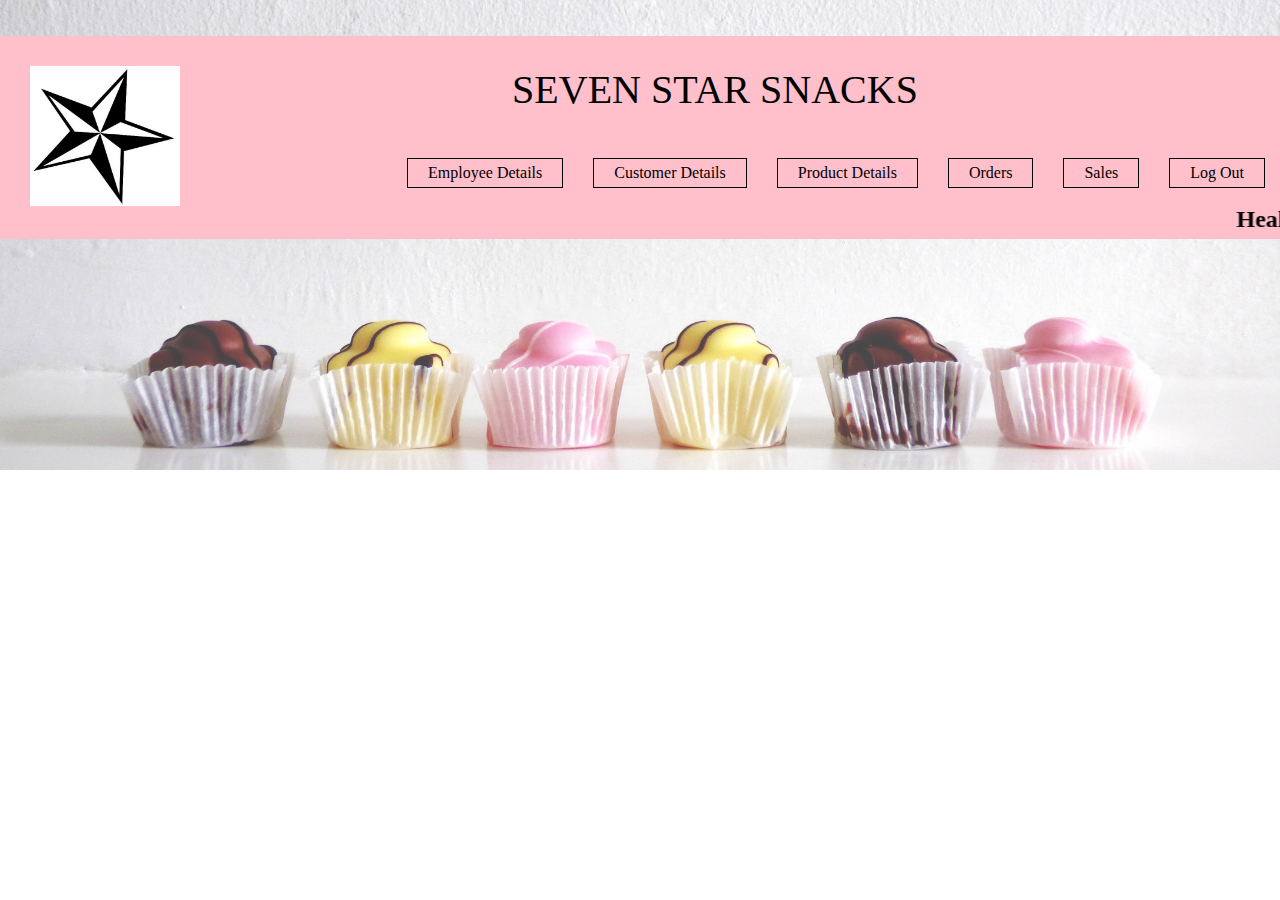
<file: index.html>
<!DOCTYPE html>
<html>
    <head>
    <title>7 STAR FOOD INDUSTRY</title>
   </head>
        <link rel="stylesheet"type="text/css"href="style1.css">
    <body>
        <style>
        body{
        background-image: url(bg4.jpg);
           background-repeat: no-repeat;
            background-size: cover;
            width: 100%;
            height: auto;
            }
        
ul
{
list-style-type:none;
margin:0;
padding:0;
overflow:hidden;
}
li
{
float:left;
}
header{
padding:30px;
font-size:40px;
color:black;
}
li a
{
    display:block;
    color: black;
    text-align: center;
    padding: 14px 16px;
    text-decoration: none;
}
li a:hover {
    background-color: white;
    }
 
</style>

<br><br>
         <div style="background-color: pink">
       <div class="topright">
        <header>
        <img src="logo.jpg" style="float:left; width:150px; height:140px;">
        <center>SEVEN STAR SNACKS</center></header>
        <ul>
            
            <li><a href="employee.jsp">Employee Details</a></li>
            <li><a href="customer.jsp">Customer Details</a></li>
            <li><a href="product.jsp">Product Details</a></li>
            <li><a href="order.jsp">Orders</a></li>
            <li><a href="sale.jsp">Sales</a></li>
            
            
            <li><a href="first.html">Log Out</a></li>
            
            </ul>
        </div>
       
        <h2><marquee>Healthy We</marquee></h2></div> 
    </div>
    </header>
        <div class="main">
       
        
    </body>
</html>
</file>
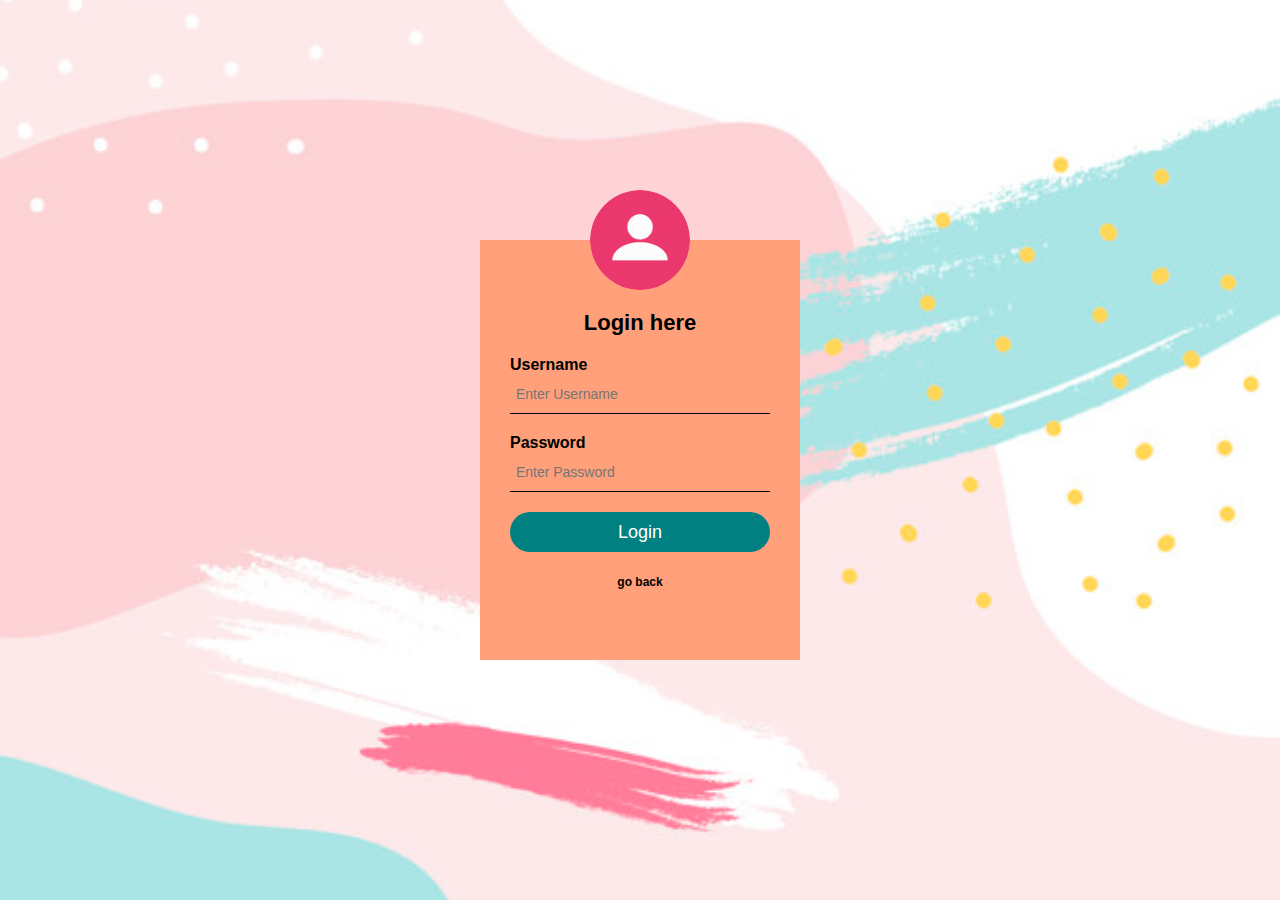
<file: admin.html>
<html>

<head>
    <title>Login form</title>
    <link href="log1.css" rel="stylesheet" type="text/css" >

<body > 
    <div class="loginbox">
        <img src ="avatar.png" class="avatar">
    <h1> Login here</h1>
        <form action="adminlogincheck.jsp" method="post">
        <p>Username</p>
        <input type="text" name= "username" placeholder=" Enter Username" required>
        <p>Password</p>
        <input type="password" name= "password" placeholder=" Enter Password" required>
        <input type="submit" name= "" value="Login">
            
       
       <h1><a href="first.html" style="color:black" >go back</a> </h1>  
        
        </form>
      
</div>
</body>
    </head>
    </html>
</file>
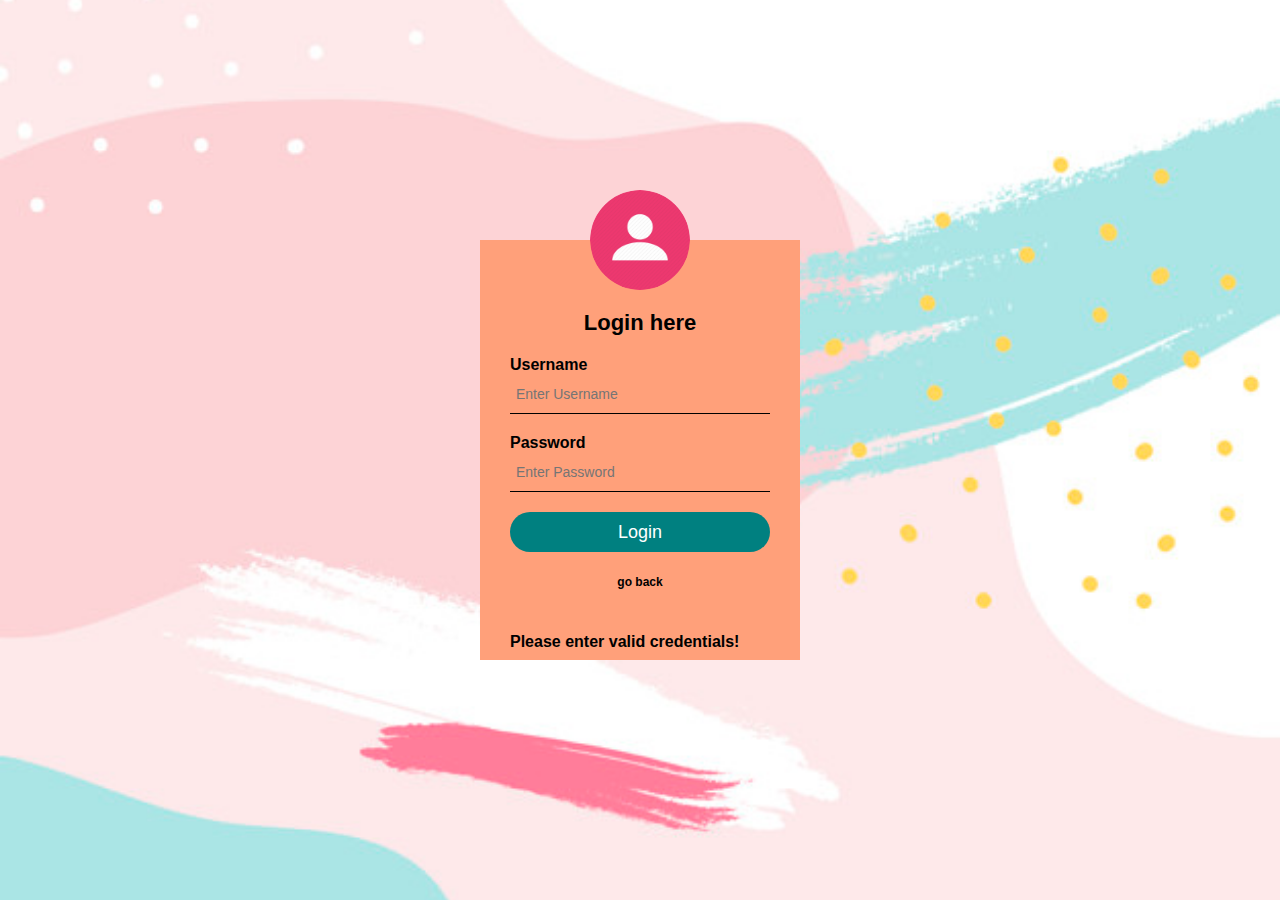
<file: error1.html>
<html>

<head>
    <title>Login form</title>
    <link href="log1.css" rel="stylesheet" type="text/css" >

<body > 
    <div class="loginbox">
        <img src ="avatar.png" class="avatar">
    <h1> Login here</h1>
        <form action="adminlogincheck.jsp" method="post">
        <p>Username</p>
        <input type="text" name= "username" placeholder=" Enter Username" required>
        <p>Password</p>
        <input type="password" name= "password" placeholder=" Enter Password" required>
        <input type="submit" name= "" value="Login">
            <h1><a href="first.html" style="color:black" >go back</a> </h1>
<h4>Please enter valid credentials!</h4>
        </form>

        
</div>
</body>
    </head>
    </html>
</file>
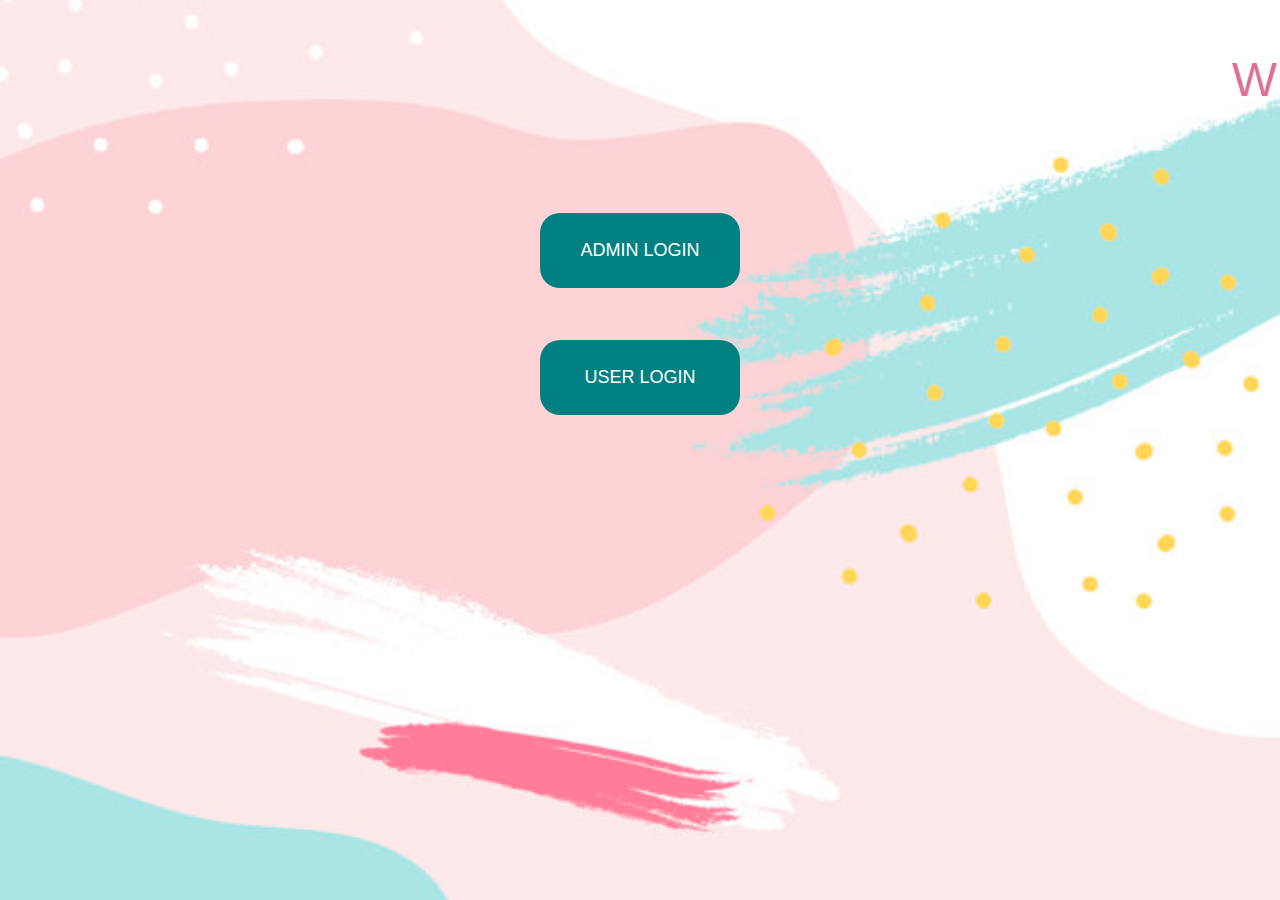
<file: first.html>
<html>
 
<head>
    <link rel="stylesheet" href="log1.css"> 
<body>
<center>
<br>
<br>
<marquee><p style="color:palevioletred"><font size=8>WELCOME TO FOOD INDUSTRY MANAGEMENT SYSTEM</font><p></marquee>
<title>LOGIN PAGE</title>
<style>
.button {
height: 250px;
width: 250px;
}
body
{
background-color:#008080
}
</style>

<br>
<br>
<br>
<br>
<br>
<br>
<body>

      
    <!-- Create a form then add button 
        inside the form -->
    <form action="admin.html"> 
        <button style="height:75px;width:200px;" class = "gfg" type="submit"> ADMIN LOGIN</button> 
        
    </form> 
<br><br>
    <form action="login.html"> 
        <button style="height:75px;width:200px;" class = "gfg" type="submit"> 
           USER LOGIN
        </button> 
    </form> 
</div>
</body> 
  
 
 

</center>
</body>
</html>
</file>
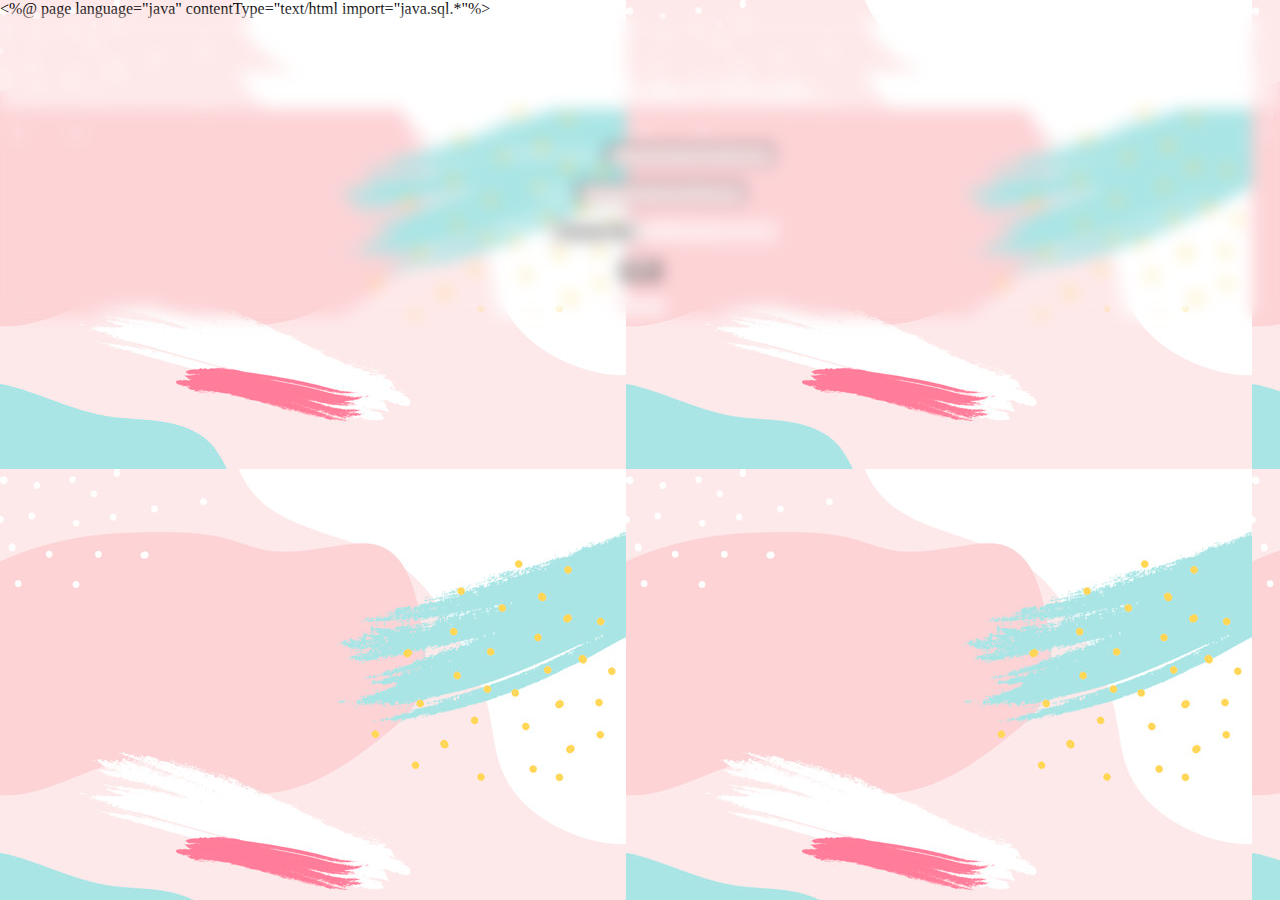
<file: imginsert.html>
<!DOCTYPE html>
<html>
<head>
<meta charset="ISO-8859-1">
 <link rel="stylesheet"type="text/css"href="sty.css">
<%@ page language="java" contentType="text/html import="java.sql.*"%>
<header>
<title>PRODUCTS</title>

<body>

    <div class="bodyright">
<div class="registration" style="color:white;">
<form name="form1" action="imginsert.jsp" method="post"  id="reg" enctype="multipart/form-data" >
<center><br><br><br>
<h1 >Enter the Product Details:</h1>
<br><br>

Product Name:  <input type="text"   name="pname" /><br/><br/>
Price:  <input type="number"   name="price" /><br/><br/>
    Image:  <input type="file"   name="fname" /><br/><br/>

<button class="title" name="signup"  value="sub"  >submit</button>

<br><br>
<a href="product.jsp" style="color: white">go back</a>
</center>
</form>   
        </div></div>

</body>
</html>
</file>
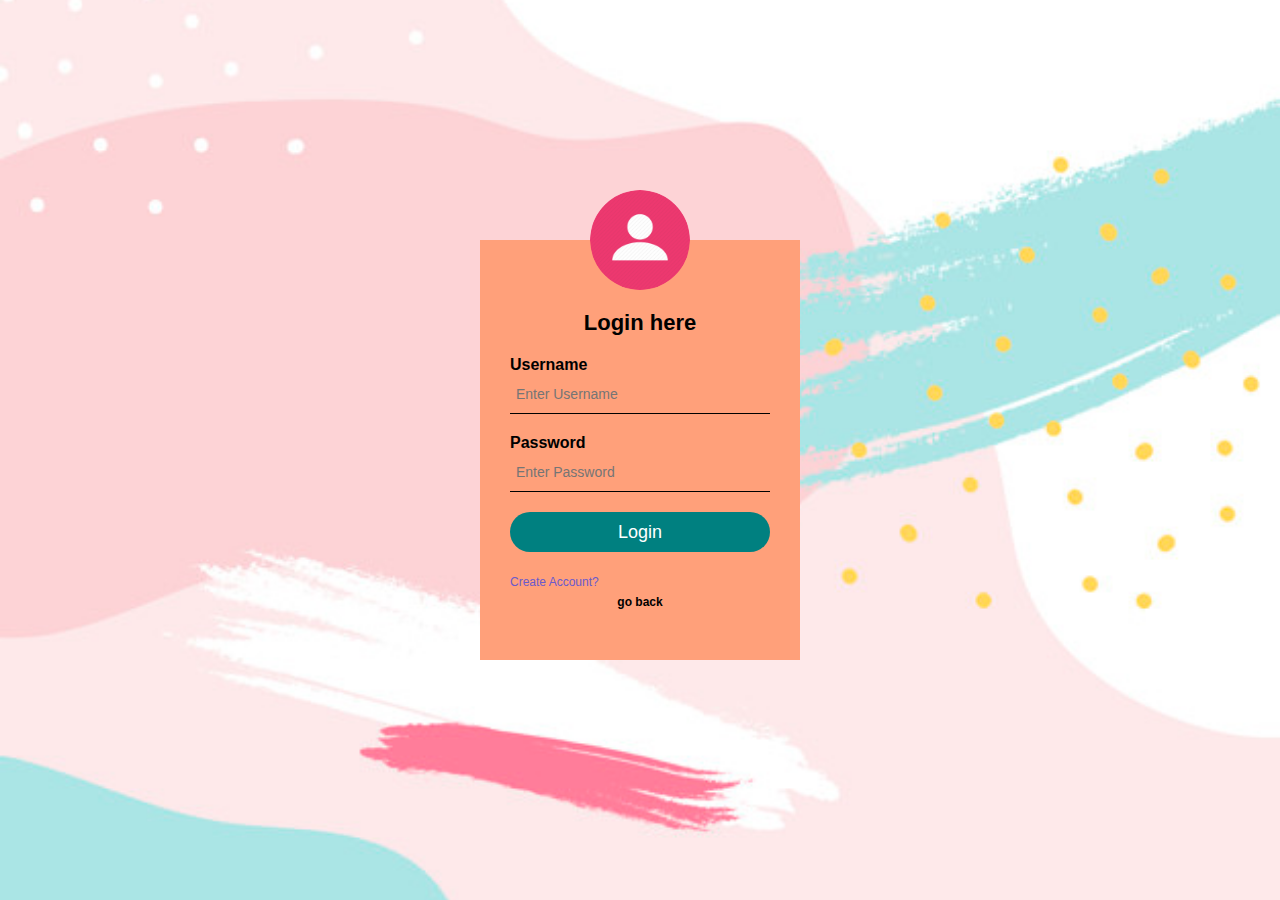
<file: login.html>
<html>

<head>
    <title>Login form</title>
    <link href="log1.css" rel="stylesheet" type="text/css" >

<body > 
    <div class="loginbox">
        <img src ="avatar.png" class="avatar">
        <h1> Login here</h1>
        <form action="userlogincheck.jsp" method="post">
            <p>Username</p>
            <input type="text" name= "username" placeholder=" Enter Username" required>
            <p>Password</p>
            <input type="password" name= "password" placeholder=" Enter Password" required>
            <input type="submit" name= "" value="Login">


            <a href ="customerregister.jsp" style="color: slateblue"> Create Account?</a>
            <h1><a href="first.html" style="color:black" >go back</a> </h1>
        </form>
        
</div>
</body>
    </head>
    </html>
</file>
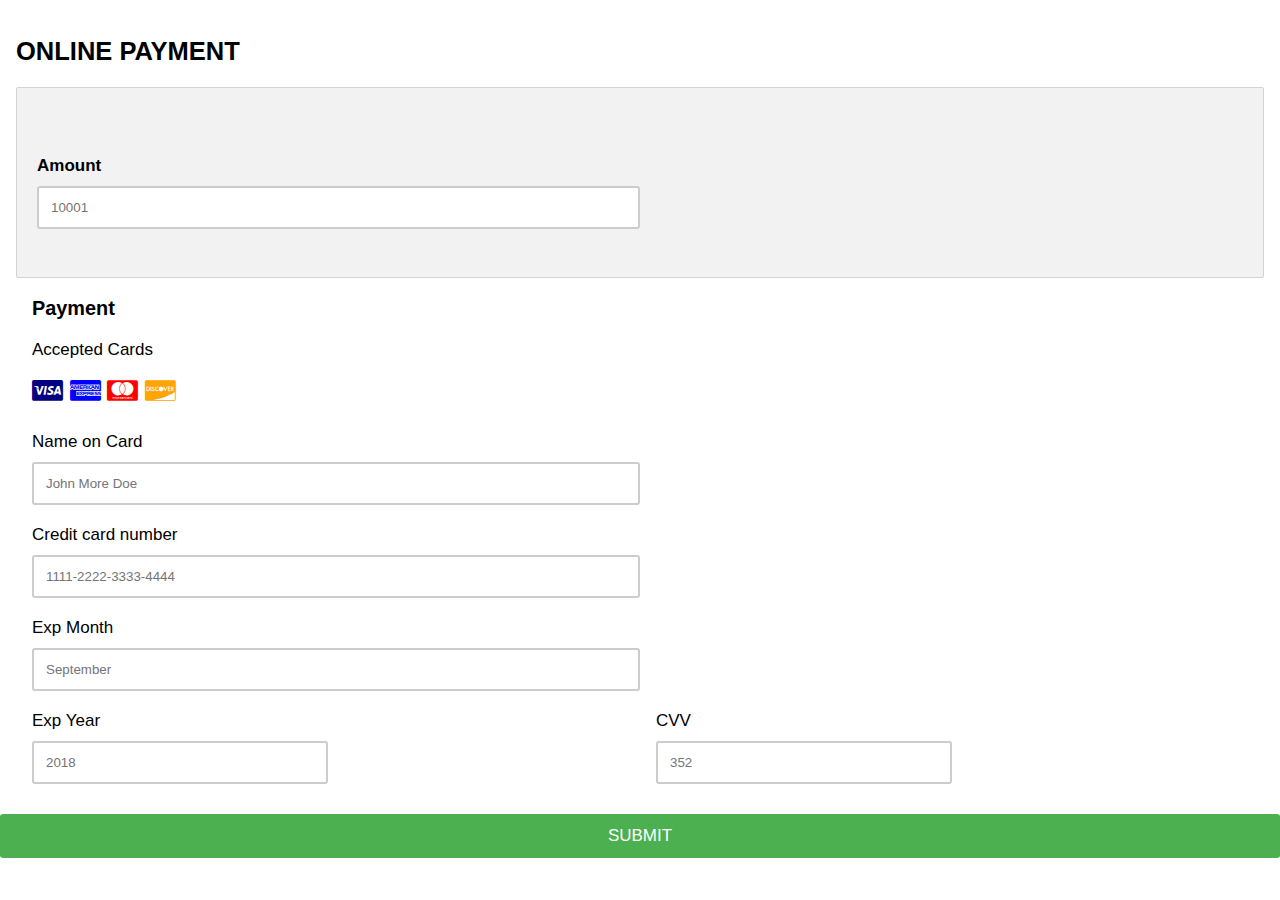
<file: payfees.html>
<!DOCTYPE html>
<html>
<head>
<meta name="viewport" content="width=device-width, initial-scale=1">
<link rel="stylesheet" href="https://cdnjs.cloudflare.com/ajax/libs/font-awesome/4.7.0/css/font-awesome.min.css">
<style>
body {
  font-family: Arial;
  font-size: 17px;
  padding: 8px;
}

* {
  box-sizing: border-box;
}

.row {
  display: -ms-flexbox; /* IE10 */
  display: flex;
  -ms-flex-wrap: wrap; /* IE10 */
  flex-wrap: wrap;
  margin: 0 -16px;
}

.col-25 {
  -ms-flex: 25%; /* IE10 */
  flex: 25%;
}

.col-50 {
  -ms-flex: 50%; /* IE10 */
  flex: 50%;
}

.col-75 {
  -ms-flex: 75%; /* IE10 */
  flex: 75%;
}

.col-25,
.col-50,
.col-75 {
  padding: 0 16px;
}

.container {
  background-color: #f2f2f2;
  padding: 5px 20px 5px 20px;
  border: 1px solid lightgrey;
  border-radius: 2px;
}

input[type=text] {
  width: 50%;
  margin-bottom: 20px;
  padding: 12px;
  border: 2px solid #ccc;
  border-radius: 3px;
}

label {
  margin-bottom: 10px;
  display: block;
}

.icon-container {
  margin-bottom: 20px;
  padding: 7px 0;
  font-size: 24px;
}

.btn {
  background-color: #4CAF50;
  color: white;
  padding: 12px;
  margin: 10px 0;
  border: none;
  width: 100%;
  border-radius: 3px;
  cursor: pointer;
  font-size: 17px;
}

.btn:hover {
  background-color: #45a049;
}

a {
  color: #2196F3;
}

hr {
  border: 1px solid lightgrey;
}

span.price {
  float: right;
  color: grey;
}

/* Responsive layout - when the screen is less than 800px wide, make the two columns stack on top of each other instead of next to each other (also change the direction - make the "cart" column go on top) */
@media (max-width: 800px) {
  .row {
    flex-direction: column-reverse;
  }
  .col-25 {
    margin-bottom: 20px;
  }
}
</style>
</head>
<body>

<h2>ONLINE PAYMENT</h2>

<div class="row">
  <div class="col-75">
    <div class="container">
     
  <br><br>
      <form action="paid.html" method="post">
<form action="receipt.jsp" method="post">
	<form method="post"><h4>
        <div class="row">
<!--
          <div class="col-50">
            <h3>Billing Address</h3>
            <label for="fname"><i class="fa fa-user"></i> Full Name</label>
            <input type="text" id="fname" name="fname" placeholder="John M. Doe">
            <label for="email"><i class="fa fa-envelope"></i> Email</label>
            <input type="text" id="email" name="email" placeholder="john@example.com">
            <label for="adr"><i class="fa fa-address-card-o"></i> Address</label>
            <input type="text" id="adr" name="address" placeholder="542 W. 15th Street">
            <label for="city"><i class="fa fa-institution"></i> City</label>
            <input type="text" id="city" name="city" placeholder="New York">

            <div class="row">
              <div class="col-50">
                <label for="state">State</label>
                <input type="text" id="state" name="state" placeholder="NY">
              </div>
-->
              <div class="col-50">
                <label for="zip">Amount</label>
                <input type="text" id="zip" name="amount" placeholder="10001">
              </div>
            </div>
          </div>

          <div class="col-50">
            <h3>Payment</h3>
            <label for="fname">Accepted Cards</label>
            <div class="icon-container">
              <i class="fa fa-cc-visa" style="color:navy;"></i>
              <i class="fa fa-cc-amex" style="color:blue;"></i>
              <i class="fa fa-cc-mastercard" style="color:red;"></i>
              <i class="fa fa-cc-discover" style="color:orange;"></i>
            </div>
            <label for="cname">Name on Card</label>
            <input type="text" id="cname" name="cardname" placeholder="John More Doe">
            <label for="ccnum">Credit card number</label>
            <input type="text" id="ccnum" name="cardnumber" placeholder="1111-2222-3333-4444">
            <label for="expmonth">Exp Month</label>
            <input type="text" id="expmonth" name="expmonth" placeholder="September">
            <div class="row">
              <div class="col-50">
                <label for="expyear">Exp Year</label>
                <input type="text" id="expyear" name="expyear" placeholder="2018">
              </div>
              <div class="col-50">
                <label for="cvv">CVV</label>
                <input type="text" id="cvv" name="cvv" placeholder="352">
              </div>
            </div>
          </div>
          
        </div>
        
        <br><br>
<button class="btn" type="submit" name="submit" value="sub" onclick="myfunction()">SUBMIT<href="paid.jsp"></button><br><br><br>
<script>
function myfunction(){
alert("Data inserted successfully");
}
</script>
    </div>
  </div>
 
</div>

</body>
</html>
</file>
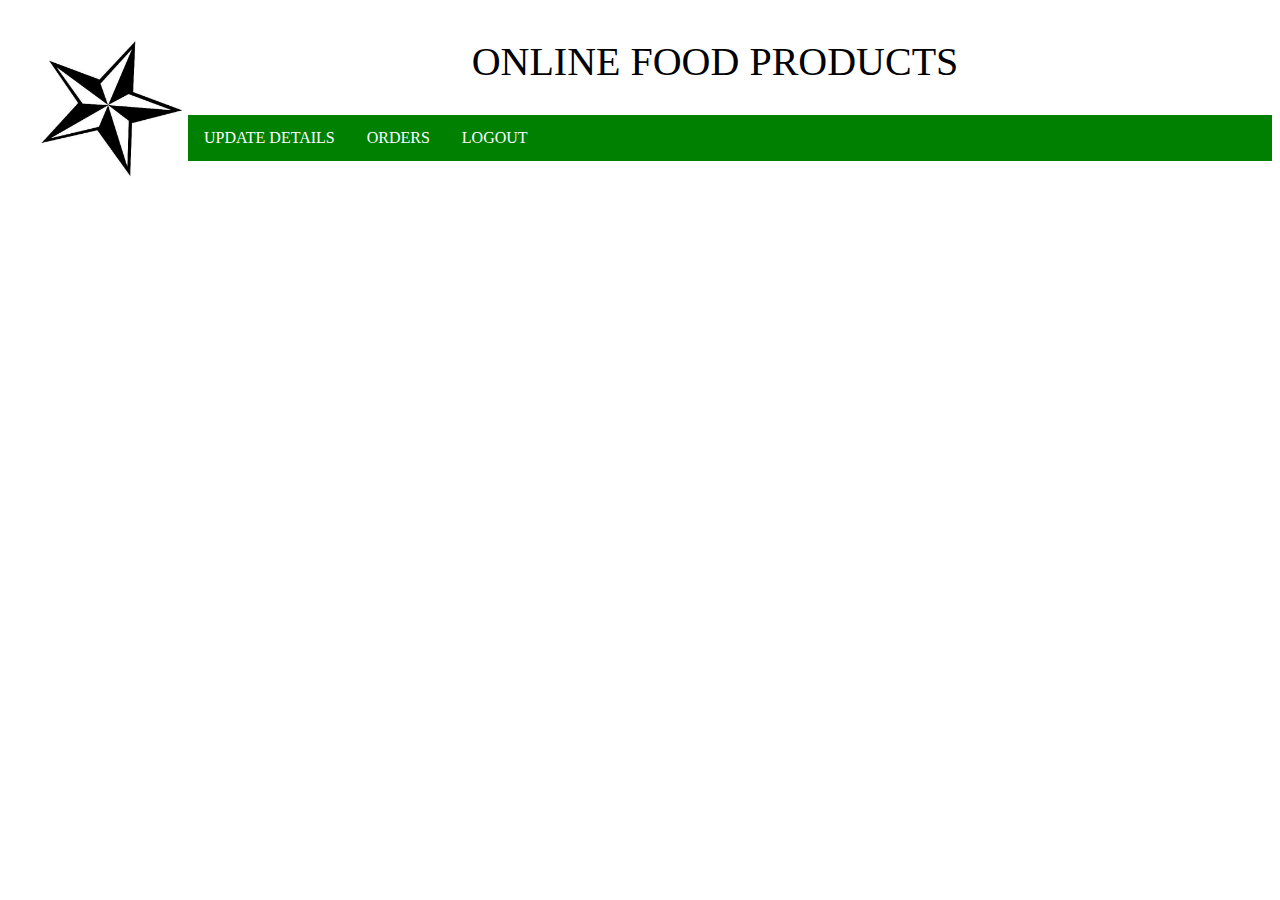
<file: shop.html>
<html>
<head>
<style>
*{
box-sizing:border-box;
}
.row{
display:flex;
}
.column{
flex:50%;
padding=10px;
}

.my-img{
 background-image:url("hmbg.jpg");
 background-position: center;
 background-repeat: no-repeat;
 background-size: cover;
 position: relative;
}

ul
{
list-style-type:none;
margin:0;
padding:0;
overflow:hidden;
background-color:green;
}
li
{
float:left;
}
header{
padding:30px;
font-size:40px;
color:black;
}
li a
{
    display:block;
    color: white;
    text-align: center;
    padding: 14px 16px;
    text-decoration: none;
}
li a:hover {
    background-color: black;
</style>
</head>
<body>
<header>
<img src="logo.jpg" style="float:left; width:150px; height:140px;">
<center>ONLINE FOOD PRODUCTS</center></header>
    
    
    
    
    <ul>
<li><a href="#">UPDATE DETAILS</a></li>
<li><a href="#">ORDERS</a></li>
<li><a href="login.html">LOGOUT</a></li>
    </ul>
</file>
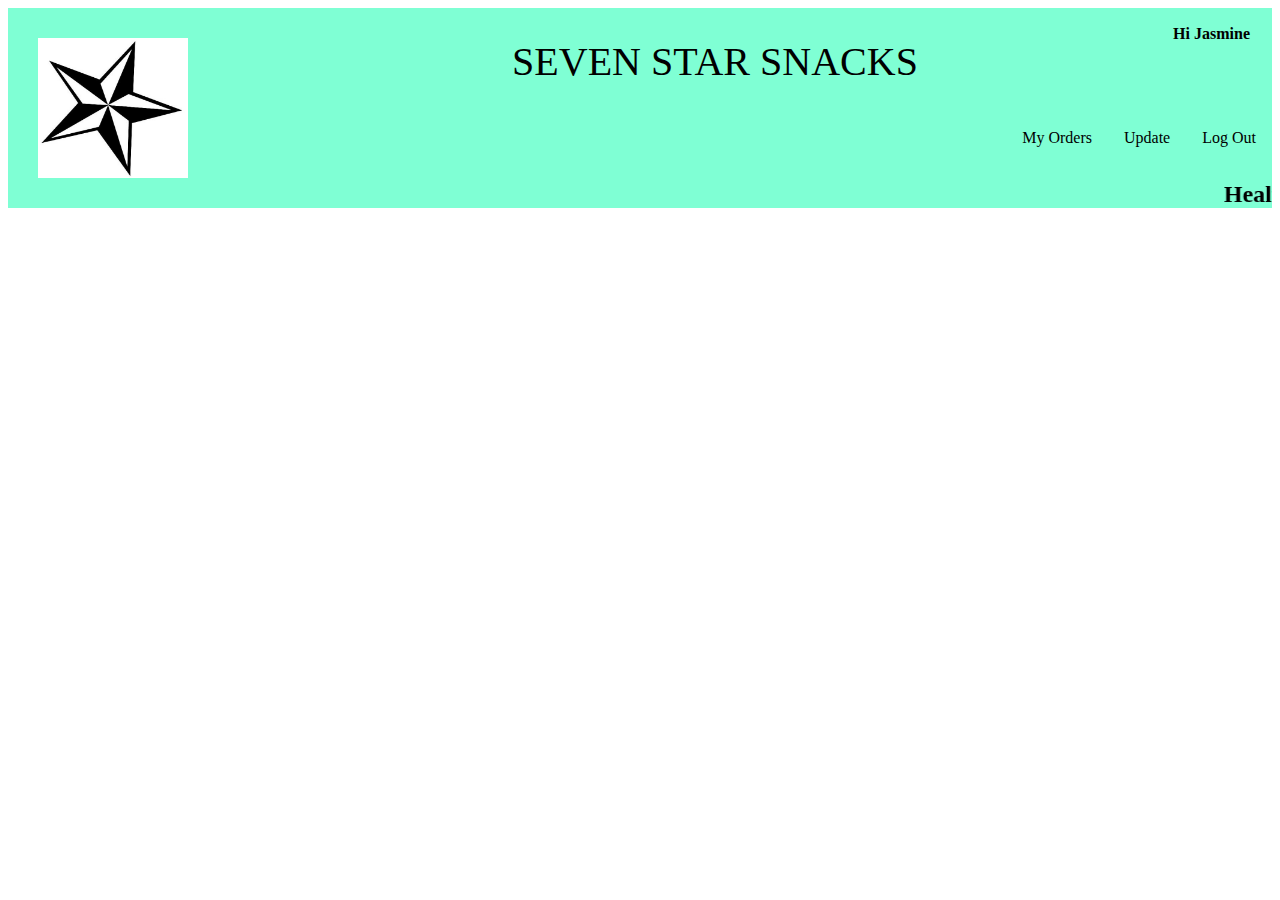
<file: shopping111.html.html>
<html>
<head>
<style>
    

.topright { position: absolute; top: 25px; right: 30px; text-align: right; }

ul
{
list-style-type:none;
margin:0;
padding:0;
overflow:hidden;
}
li
{
float:right;
}
header{
padding:30px;
font-size:40px;
color:black;
}
li a
{
    display:block;
    color: black;
    text-align: center;
    padding: 14px 16px;
    text-decoration: none;
}
li a:hover {
    background-color: dodgerblue;
    }
    </style>
</head>
<body>
       <div style="background-color: aquamarine">
       <div class="topright"><b>Hi Jasmine</b></div>

        <header>
        <img src="logo.jpg" style="float:left; width:150px; height:140px;">
        <center>SEVEN STAR SNACKS</center></header>
        <ul>
        <li><a href="#">Log Out</a></li>
        <li><a href="#">Update</a></li>
        <li><a href="#">My Orders</a></li>
        </ul>
        <h2><marquee>Healthy We</marquee></h2></div> 
</body>
</file>
<file: style1.css>
*{
    margin:0;
    padding:0;
    font-family: Century Gothic;
    
  
}

body{
   
     background-repeat: no-repeat;
    background-size: cover;
    background-position: center;
    background-image: url(bg.jpg) ;
    
   
   
    
    
    
    
}
.table
{
    background-color: powderblue;
}

ul{
   float:right;
    list-style-type: none;
    margin-top: 25px;
}

ul li{
    display: inline-block;
    
    
    margin: 15px;
    
}
ul li a{
    text-decoration: none;
    color: #000;
    padding: 5px 20px;
    border: 1px solid #000;
    transition: 0.6s ease;
}
ul li a:hover{
    background-color: paleturquoise;
    color: black;
}
</file>
<file: log1.css>
body
{
    margin:0;
    padding: 0;
    background: url(bg.jpg);
    background-size: cover;
    background-position: center;
    font-family: sans-serif;
    
}
.loginbox
{
    width:320px;
    height:420px;
    background: lightsalmon ;
    color:black;
    top:50%;
    left:50%;
    position:absolute;
    transform: translate(-50%,-50%);
    box-sizing: border-box;
    
    padding: 70px 30px;
backgroung:rgba(0,0,0,.5);
    
}
.avatar
{
    width: 100px;
    height: 100px;
    border-radius: 50%;
    position: absolute;
    top: -50px;
    left:calc(50% - 50px);
    
}
h1
{
    margin: 0;
    padding: 0 0 20px;
    text-align: center;
    font-size: 22px;
    
}

.loginbox p
{
    margin: 0;
    padding: 0;
    font-weight: bold;
}

.loginbox input
{
    width: 100%;
    margin-bottom: 20px;
    
}



.loginbox input[type="text"], input[type="password"]
{
    border: none;
    border-bottom: 1px solid #000;
    background: transparent;
    outline: none;
    height:40px;
    color: #000;
    font-size: 14px;
    
    
}
.loginbox input[type="submit"]
{
    border:none;
    outline:none;
    height:40px;
    background: #008080;
    color: #fff;
    font-size: 18px;
    border-radius: 20px;
}

.gfg
{
 border:none;
    outline:none;
    height:40px;
    background: #008080;
    color: #fff;
    font-size: 18px;
    border-radius: 20px;
}




.loginbox input[type="submit"]:hover{
    
    cursor: pointer;
    background: mediumvioletred;
    color:#000;
    transform: scale(1.1);
}


.loginbox a
{
    text-decoration: none;
    font-size: 12px;
    line-height: 20px;
    color: darkgrey;
}

.loginbox a:hover
{
 color:#ffc107;   
}
</file>
<file: sty.css>
*{
    margin:0;
    padding:0;
    font-family: Century Gothic;
     background-image: url(bg.jpg) ;
}

header{
   
    
    filter: blur(8px);
    -webkit-filter: blur(8px);
    
    background-size: cover;
    background-image: url(bg.jpg) ;
   
    overflow: hidden;
    
    
    
}

ul{
   float:right;
    list-style-type: none;
    margin-top: 25px;
}

ul li{
    display: inline-block;
    
    
    margin: 15px;
    
}
ul li a{
    text-decoration: none;
    color: #fff;
    padding: 5px 20px;
    border: 1px solid #fff;
    transition: 0.6s ease;
}
ul li a:hover{
    background-color: #fff;
    color: #000;
}
</file>
